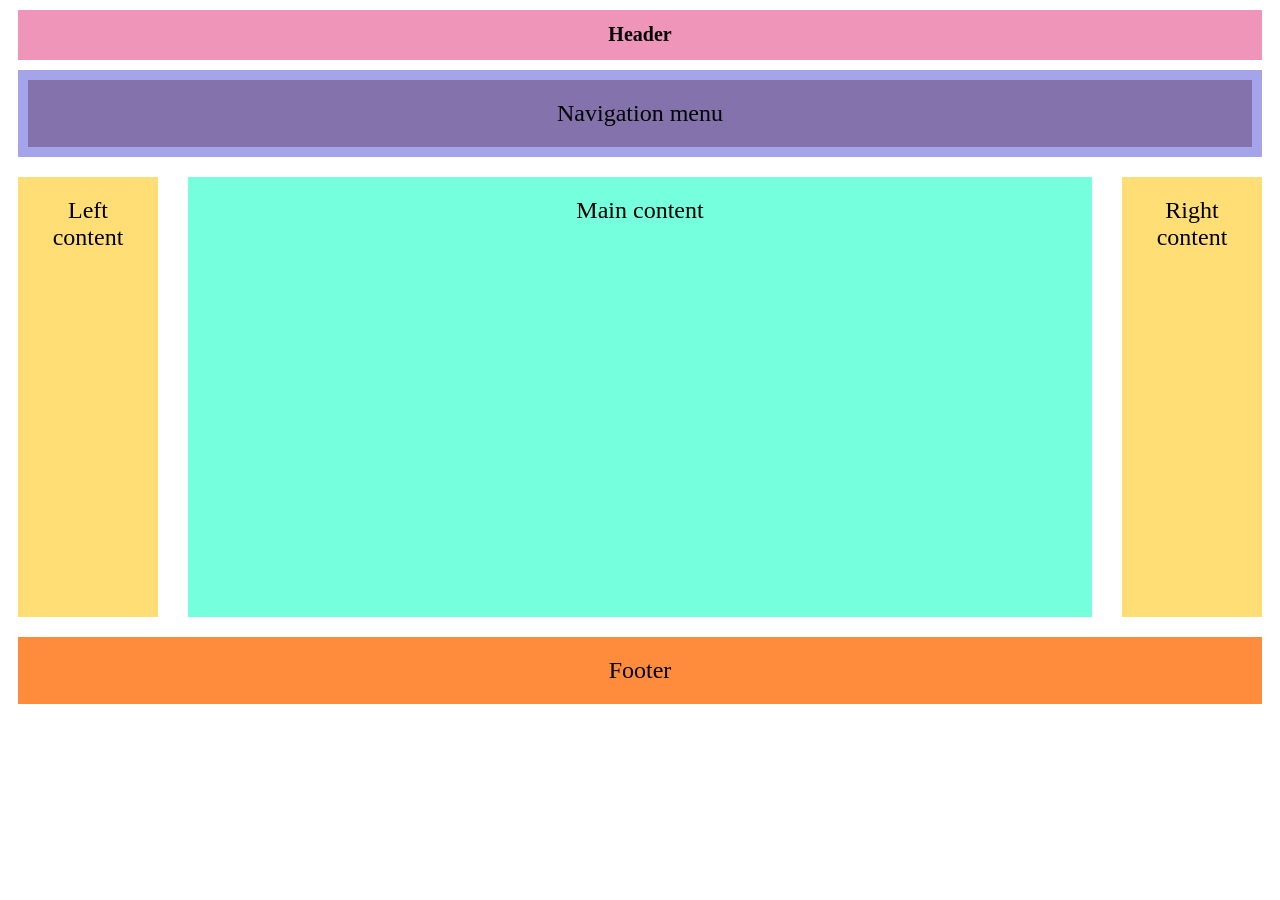
<file: css-flex/index.html>
<!DOCTYPE html>
<html lang="en"></html>
<head>
    <meta charset="UTF-8">
    <meta charset="UTF-8">
    <meta name="viewport" content="width=device-width, initial-scale=1.0">
    <title>Layout Example Page</title>
<link rel="stylesheet" href="layout-main.css">

</head>

<body>

<div class="container"> 

<header>
<div class="header">
    <h1>Header</h1>
</header>

<nav>
    <div class="column">Navigation menu</div>
</nav>

<div class="main">
   <div class="child">Left content</div>
   <div class="child content">Main content</div>
   <div class="child">Right content</div>
</div>
<footer>
Footer
</footer>
</div>
</body>








</html>
</file>
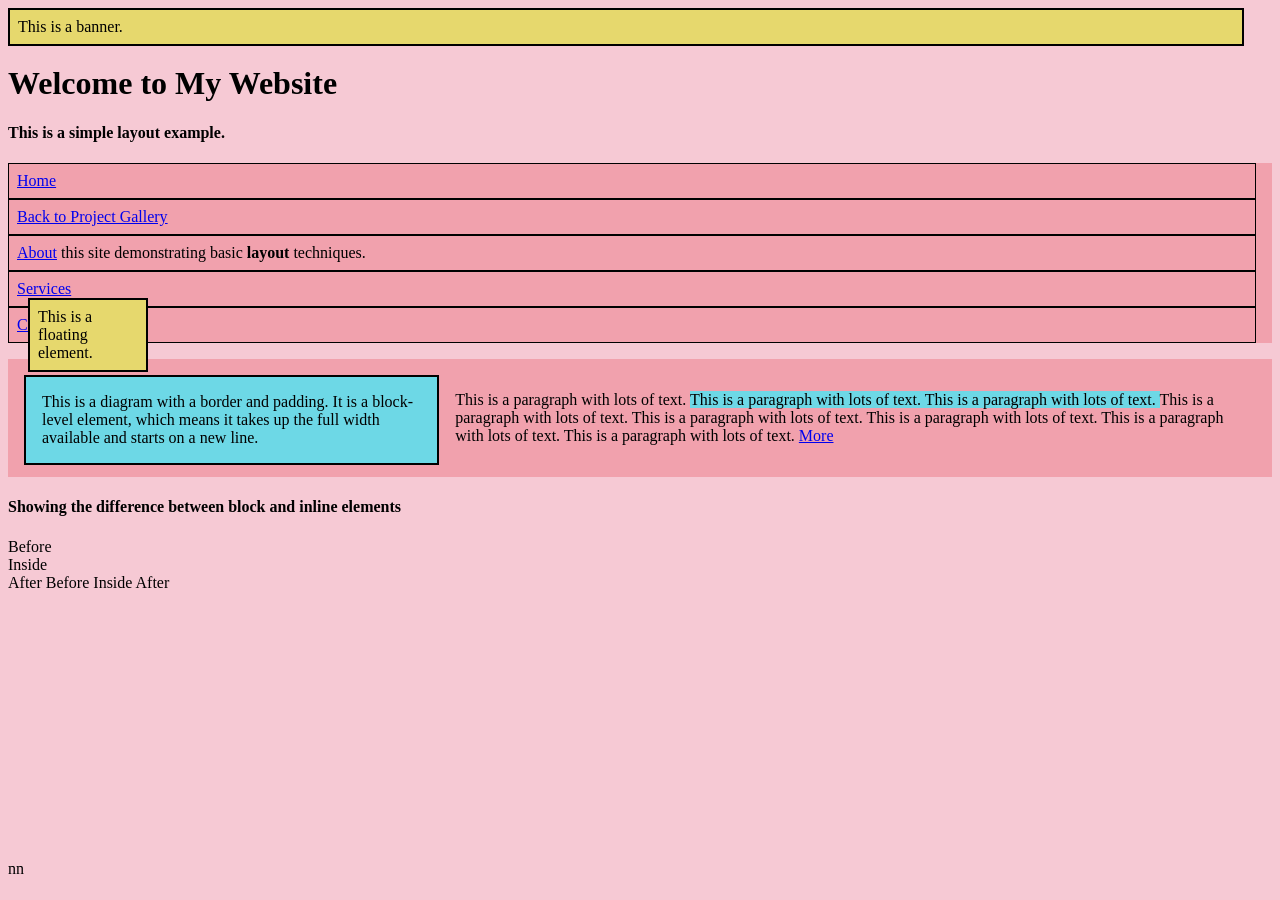
<file: layout_website/index.html>
<!DOCTYPE html>
<html lang="en">
<head>
    <meta charset="UTF-8">
    <meta name="viewport" content="width=device-width, initial-scale=1.0">
    <title>Layout Example Page</title>
    <link rel="stylesheet" href="main.css">
</head>
<body>
    <header>

        <aside class="banner">This is a banner.</aside>
        <br><br>
        <h1>Welcome to My Website</h1>
        <h4>This is a simple layout example.</h4>
        <nav>
            <ul>
                <li>
                    <a href="#">Home</a>
                </li>
                <li>
                    <a href="../suny-website/mainindex.html">Back to Project Gallery</a>
                </li>
                <li><a href="#">About</a> this site demonstrating basic <b>layout</b> techniques.</li>
                <li><a href="#">Services</a></li>
                <li><a href="#">Contact</a></li>
            </ul>
        </nav>
    </header>

        <div class="diagram">
            This is a diagram with a border and padding. It is a block-level element, which means it takes up the full width available and starts on a new line.
        </div>
        <p class="special-paragraph">
            This is a paragraph with lots of text.
            <span class="highlighted">
                This is a paragraph with lots of text.
                This is a paragraph with lots of text.
            </span>
            This is a paragraph with lots of text.
            This is a paragraph with lots of text.
            This is a paragraph with lots of text.
            This is a paragraph with lots of text.
            This is a paragraph with lots of text.
            <span class="more">
                <a href="#">More</a>
                <span class="more-text">
                    Other interesting text can go here. This is a paragraph with lots of text.
                </span>
            </span>

        </p>


        <div>
            <h4>Showing the difference between block and inline elements</h4>
            </h4>
            Before
            <div>
                Inside
            </div>
            After

            Before
            <span>
                Inside
            </span>
            After
        </div>

    <div class="floating" style="z-index: 1">
        This is a floating element.
    </div>

    <br><br><br><br><br><br><br><br><br><br><br><br><br><br>

    <footer>
        <p>nn</p>
    </footer>



</body>
</html>
</file>
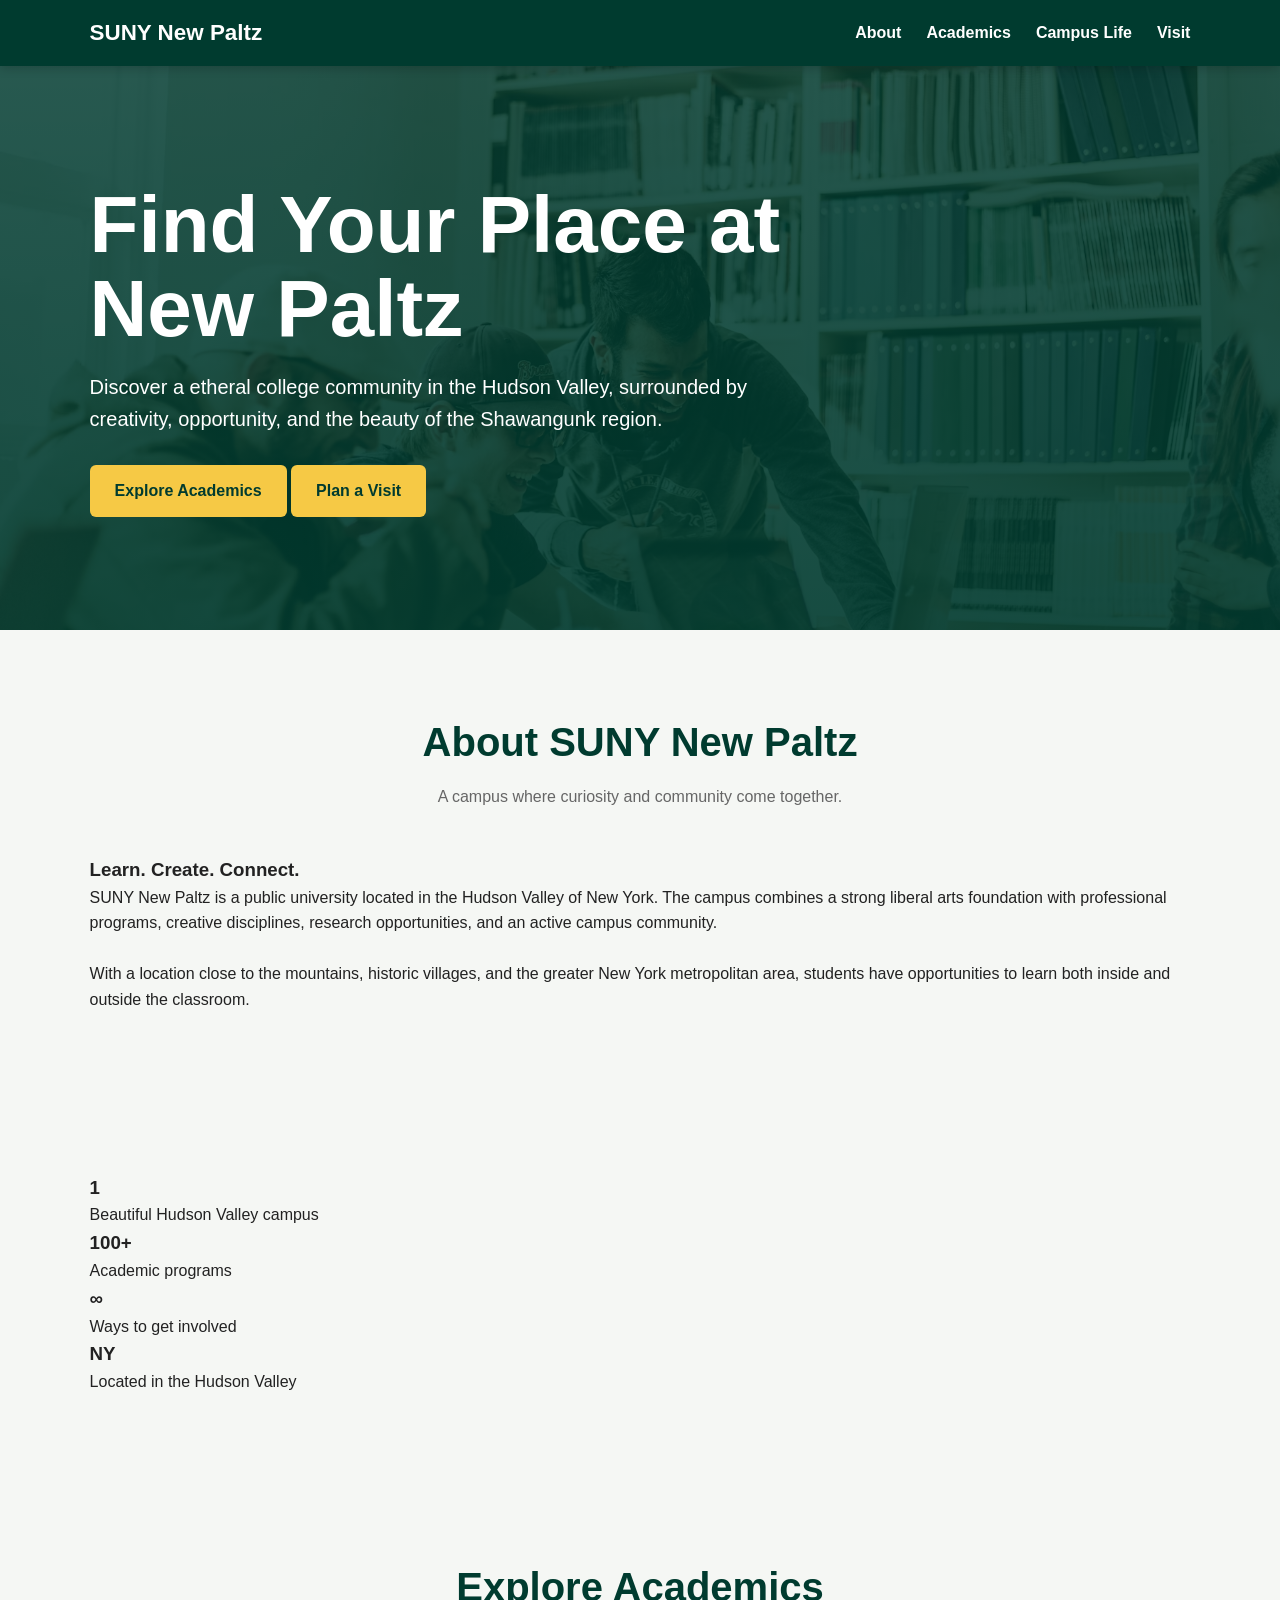
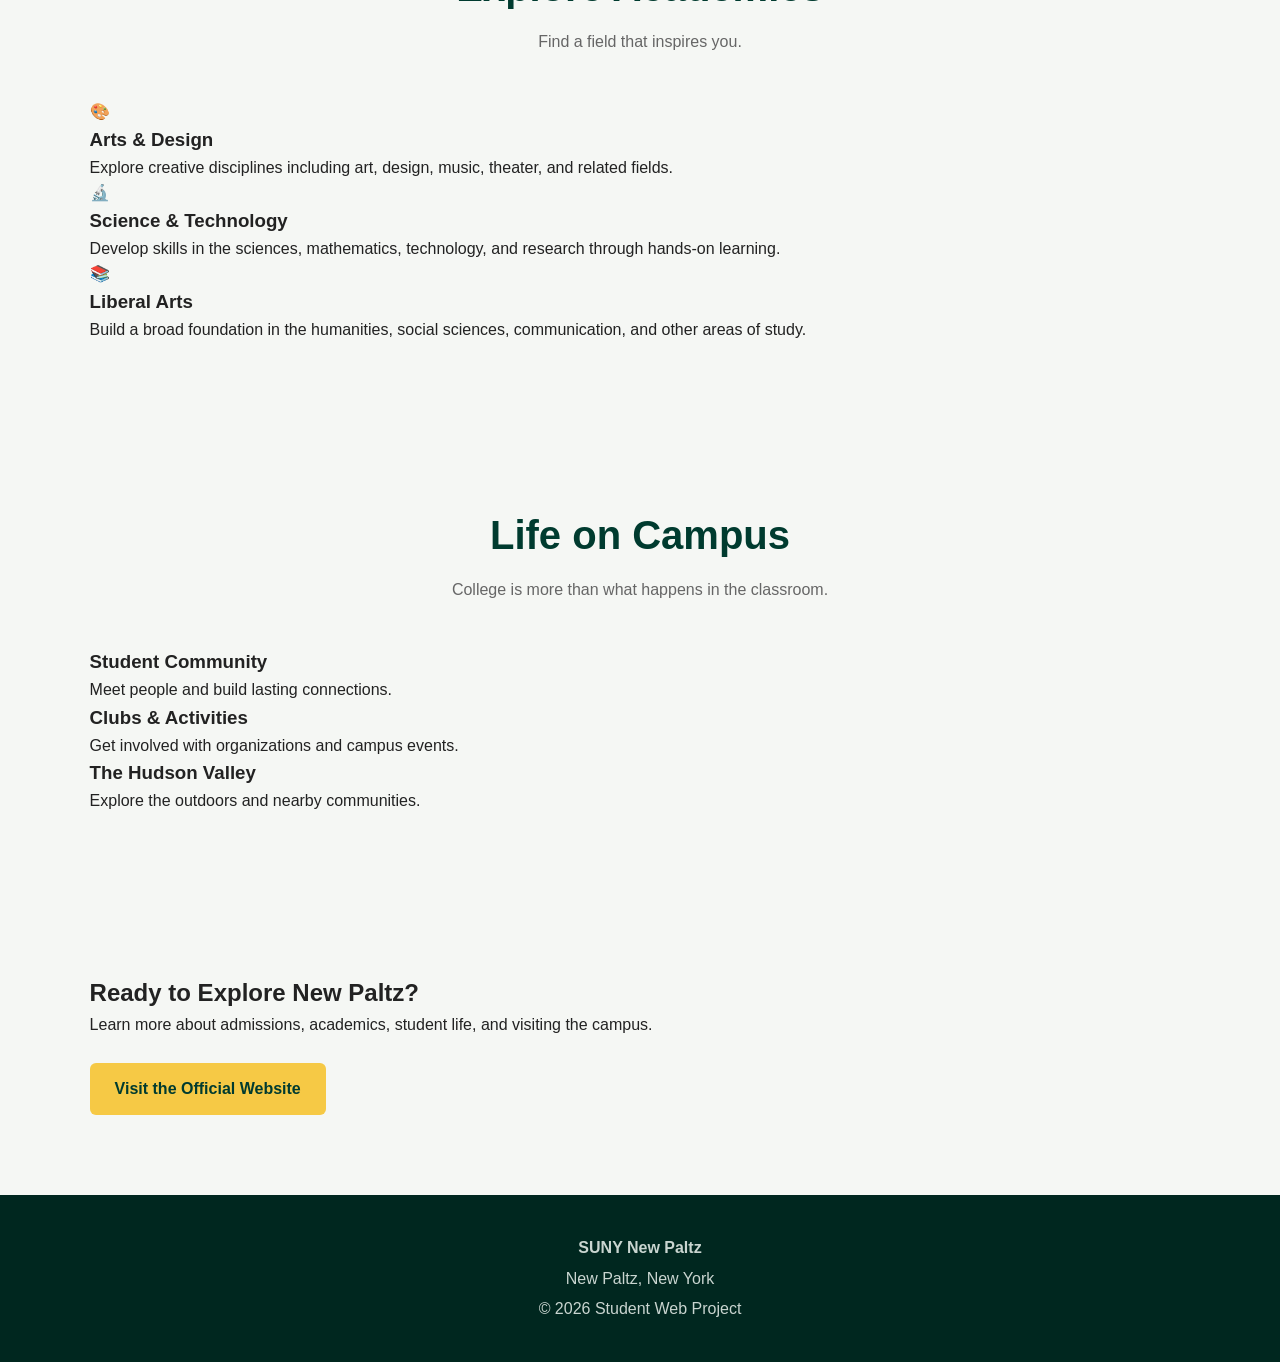
<file: suny-website/index.html>
<!DOCTYPE html>
<html lang="en">
<head>
  <meta charset="UTF-8">
  <meta name="viewport" content="width=device-width, initial-scale=1.0">
  <title>SUNY New Paltz | Explore Your Future</title>
    <link rel="stylesheet" href="style/main.css"/>
</head>

<body>

  <!-- Navigation -->
  <nav>
    <div class="logo">SUNY New Paltz</div>

    <ul>
      <li><a href="#about">About</a></li>
      <li><a href="academics.html">Academics</a></li>
      <li><a href="#life">Campus Life</a></li>
      <li><a href="#visit">Visit</a></li>
    </ul>
  </nav>

  <!-- Hero -->
  <header class="hero">
    <div class="hero-content">
      <h1>Find Your Place at New Paltz</h1>

      <p>
        Discover a etheral college community in the Hudson Valley,
        surrounded by creativity, opportunity, and the beauty of the
        Shawangunk region.
      </p>

      <a class="button" href="#academics">Explore Academics</a>
      <a class="button secondary" href="#visit">Plan a Visit</a>
    </div>
  </header>

  <!-- About -->
  <section id="about" class="about">
    <div class="section-title">
      <h2>About SUNY New Paltz</h2>
      <p>A campus where curiosity and community come together.</p>
    </div>

    <div class="about-grid">
      <div class="about-image"></div>

      <div>
        <h3>Learn. Create. Connect.</h3>

        <p>
          SUNY New Paltz is a public university located in the
          Hudson Valley of New York. The campus combines a strong
          liberal arts foundation with professional programs,
          creative disciplines, research opportunities, and an
          active campus community.
        </p>

        <br>

        <p>
          With a location close to the mountains, historic villages,
          and the greater New York metropolitan area, students have
          opportunities to learn both inside and outside the classroom.
        </p>
      </div>
    </div>
  </section>

  <!-- Stats -->
  <section class="stats">
    <div class="stat">
      <h3>1</h3>
      <p>Beautiful Hudson Valley campus</p>
    </div>

    <div class="stat">
      <h3>100+</h3>
      <p>Academic programs</p>
    </div>

    <div class="stat">
      <h3>∞</h3>
      <p>Ways to get involved</p>
    </div>

    <div class="stat">
      <h3>NY</h3>
      <p>Located in the Hudson Valley</p>
    </div>
  </section>

  <!-- Academics -->
  <section id="academics">
    <div class="section-title">
      <h2>Explore Academics</h2>
      <p>Find a field that inspires you.</p>
    </div>

    <div class="cards">

      <div class="card">
        <div class="card-icon">🎨</div>
        <h3>Arts & Design</h3>
        <p>
          Explore creative disciplines including art, design,
          music, theater, and related fields.
        </p>
      </div>

      <div class="card">
        <div class="card-icon">🔬</div>
        <h3>Science & Technology</h3>
        <p>
          Develop skills in the sciences, mathematics, technology,
          and research through hands-on learning.
        </p>
      </div>

      <div class="card">
        <div class="card-icon">📚</div>
        <h3>Liberal Arts</h3>
        <p>
          Build a broad foundation in the humanities, social
          sciences, communication, and other areas of study.
        </p>
      </div>

    </div>
  </section>

  <!-- Campus Life -->
  <section id="life" class="campus-life">
    <div class="section-title">
      <h2>Life on Campus</h2>
      <p>College is more than what happens in the classroom.</p>
    </div>

    <div class="life-grid">

      <div class="life-card life-1">
        <div>
          <h3>Student Community</h3>
          <p>Meet people and build lasting connections.</p>
        </div>
      </div>

      <div class="life-card life-2">
        <div>
          <h3>Clubs & Activities</h3>
          <p>Get involved with organizations and campus events.</p>
        </div>
      </div>

      <div class="life-card life-3">
        <div>
          <h3>The Hudson Valley</h3>
          <p>Explore the outdoors and nearby communities.</p>
        </div>
      </div>

    </div>
  </section>

  <!-- Visit -->
  <section id="visit" class="visit">
    <div class="visit-box">
      <h2>Ready to Explore New Paltz?</h2>

      <p>
        Learn more about admissions, academics, student life,
        and visiting the campus.
      </p>

      <br>

      <a
        class="button"
        href="https://www.newpaltz.edu/"
        target="_blank"
        rel="noopener noreferrer">
        Visit the Official Website
      </a>
    </div>
  </section>

  <!-- Footer -->
  <footer>
    <p><strong>SUNY New Paltz</strong></p>
    <p>New Paltz, New York</p>
    <p>© 2026 Student Web Project</p>
  </footer>

</body>
</html>
</file>
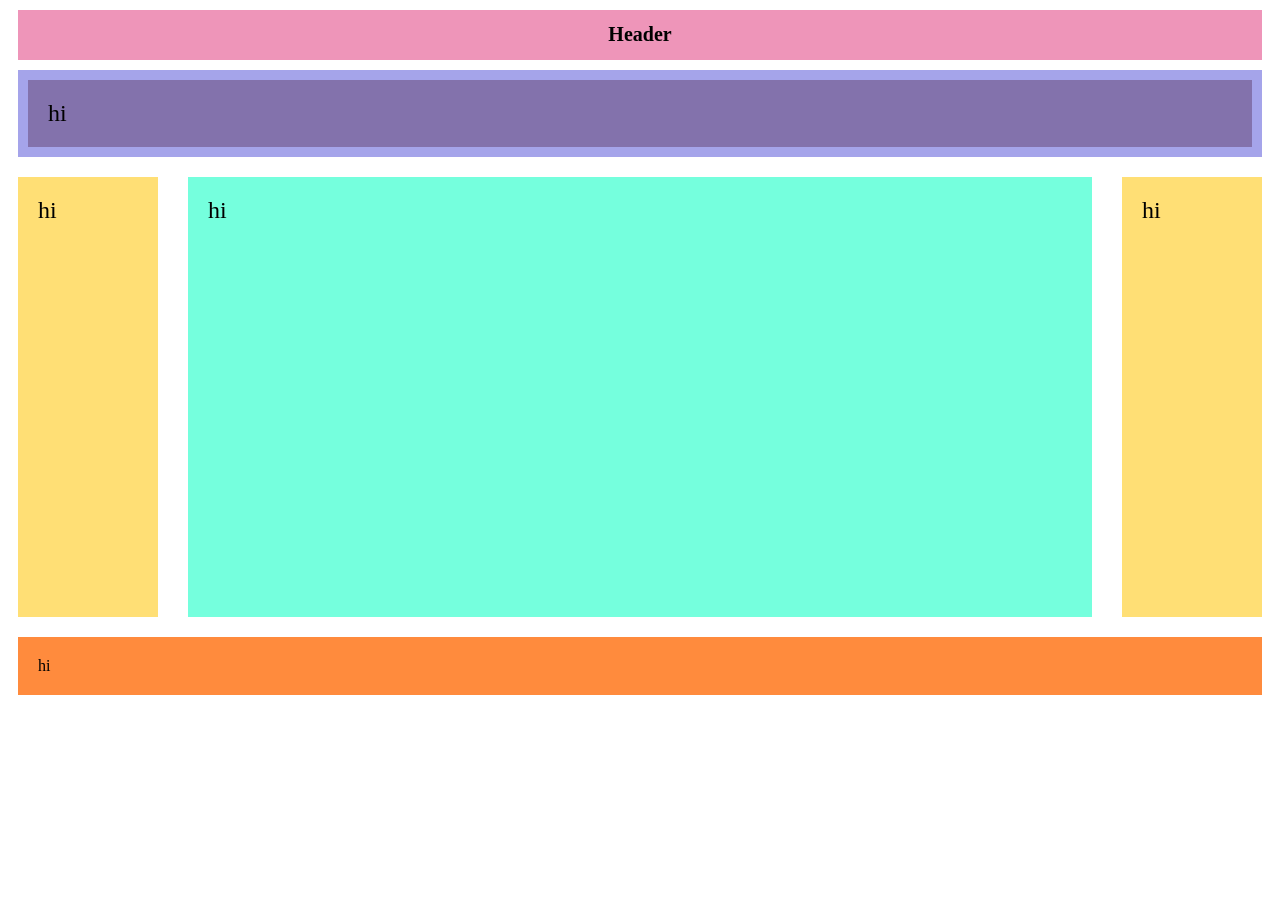
<file: Css-layout-index.html>
<!DOCTYPE html>
<html lang="en"></html>
<head>
    <meta charset="UTF-8">
    <meta charset="UTF-8">
    <meta name="viewport" content="width=device-width, initial-scale=1.0">
    <title>Layout Example Page</title>
<link rel="stylesheet" href="layout-main.css">

</head>

<body>


<header>
<div class="header">
    <h1>Header</h1>
</header>

<nav>
    <div class="column">hi</div>
</nav>

<div class="main">
   <div class="child">hi</div>
   <div class="child content">hi</div>
   <div class="child">hi</div>
</div>
<footer>
hi
</footer>
</body>








</html>
</file>
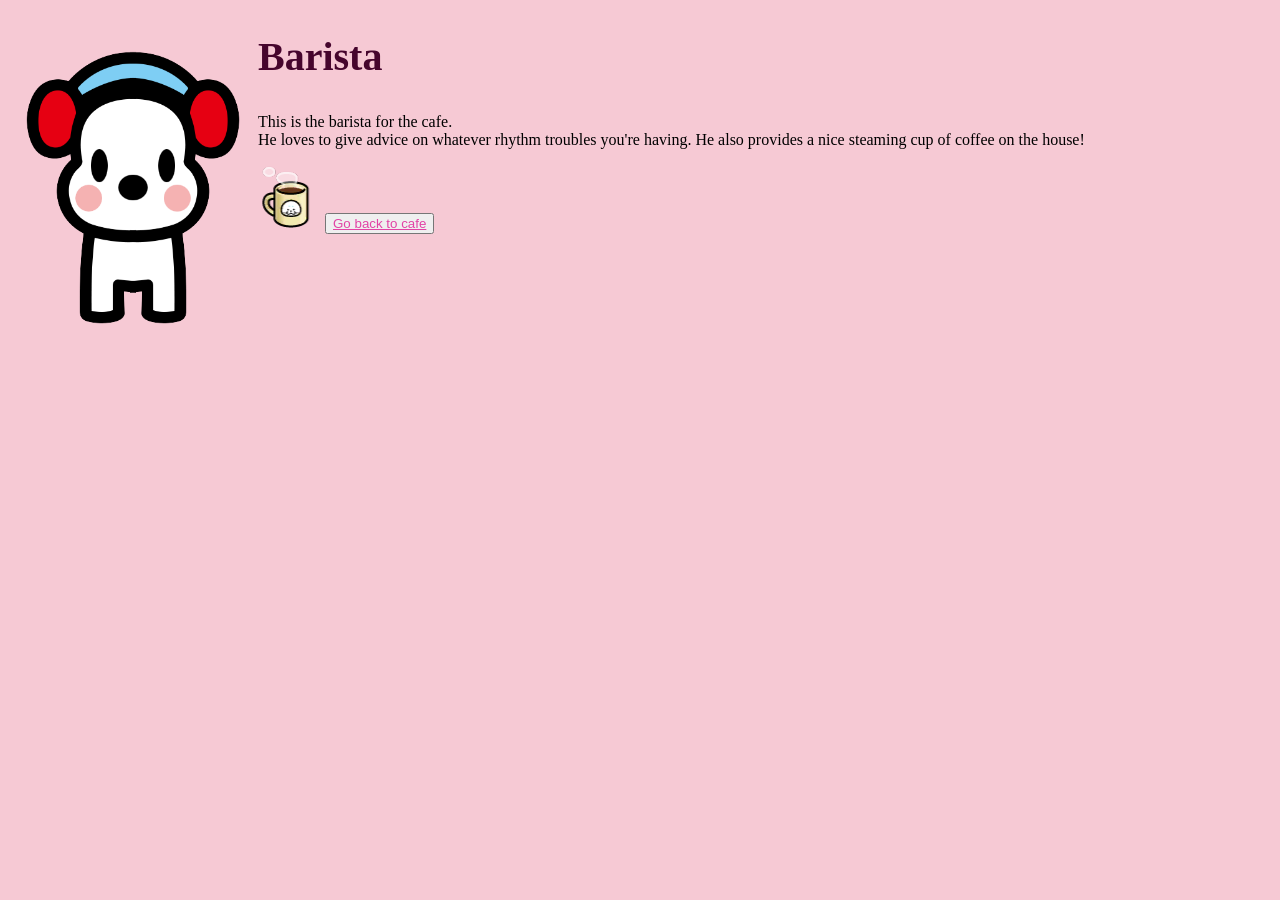
<file: midterm-site/Page1.html>
<!DOCTYPE html>
<html lang="en">
<head>
    <meta charset="UTF-8">
    <meta name="viewport" content="width=device-width, initial-scale=1.0">
    <title>Page1</title>
    <link rel="stylesheet" type="text/css" href="external.css">
</head>

<body>
   <div id="main">
    <section class="header">
    </section>
    <section class="content">

      <style type="text/css">
      .img_deg
      {
         float:left
      }
      </style>

     <img class="img_deg" src="barista.webp" width="250">
     <h1>Barista</h1>
     <p>This is the barista for the cafe.<br>
      He loves to give advice on whatever rhythm troubles you're having. He also provides a nice steaming cup of coffee on the house!</p>
    </section>
   </div>
</body>
<body>
   <div id="main">
    <section class="header">
    </section>
    <section class="content">
       <img src="coffee.png" />
     <button> <a href="index.html">Go back to cafe</a></button>
    </section>
   </div>
</body>
</html>
</file>
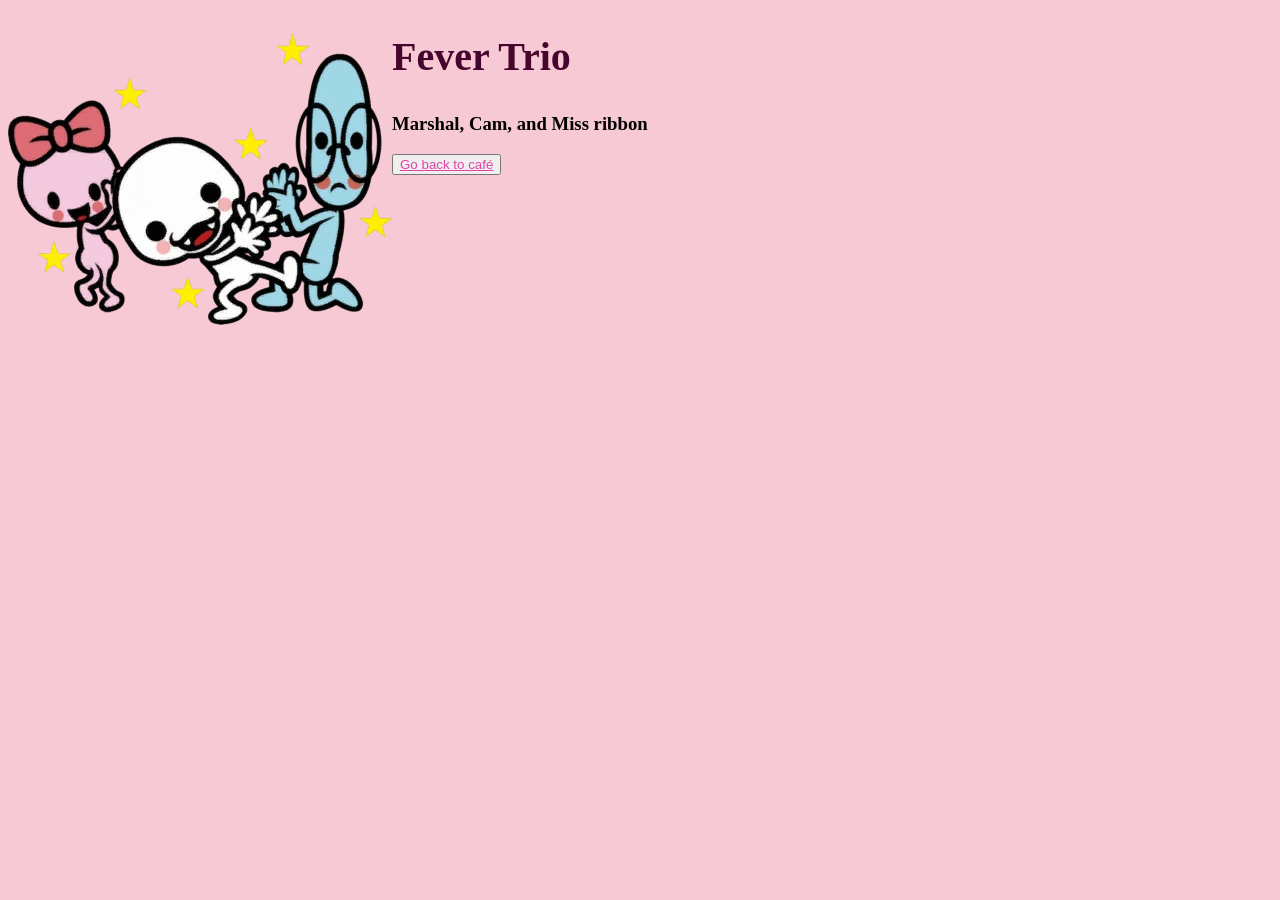
<file: midterm-site/Page2.html>
<!DOCTYPE html>
<html lang="en">
<head>
    <meta charset="UTF-8">
    <meta name="viewport" content="width=device-width, initial-scale=1.0">
    <title>Page2</title>
    <link rel="stylesheet" type="text/css" href="external.css">
</head>

<body>
   <div id="main">
    <section class="header">
    </section>
    <section class="content">
       <style type="text/css">
      .img_deg
      {
         float:left
      }
      </style>

     <img class="img_deg" src="Fever_Trio.webp">
     <h1>Fever Trio</h1>
     <h3>Marshal, Cam, and Miss ribbon</h3>
    </section>
    </section>
   </div>
</body>

<body>
   <div id="main">
    <section class="header">
    </section>
    <section class="content">
     <button> <a href="index.html">Go back to café</a></button>
    </section>
   </div>
</body>
</html>
</file>
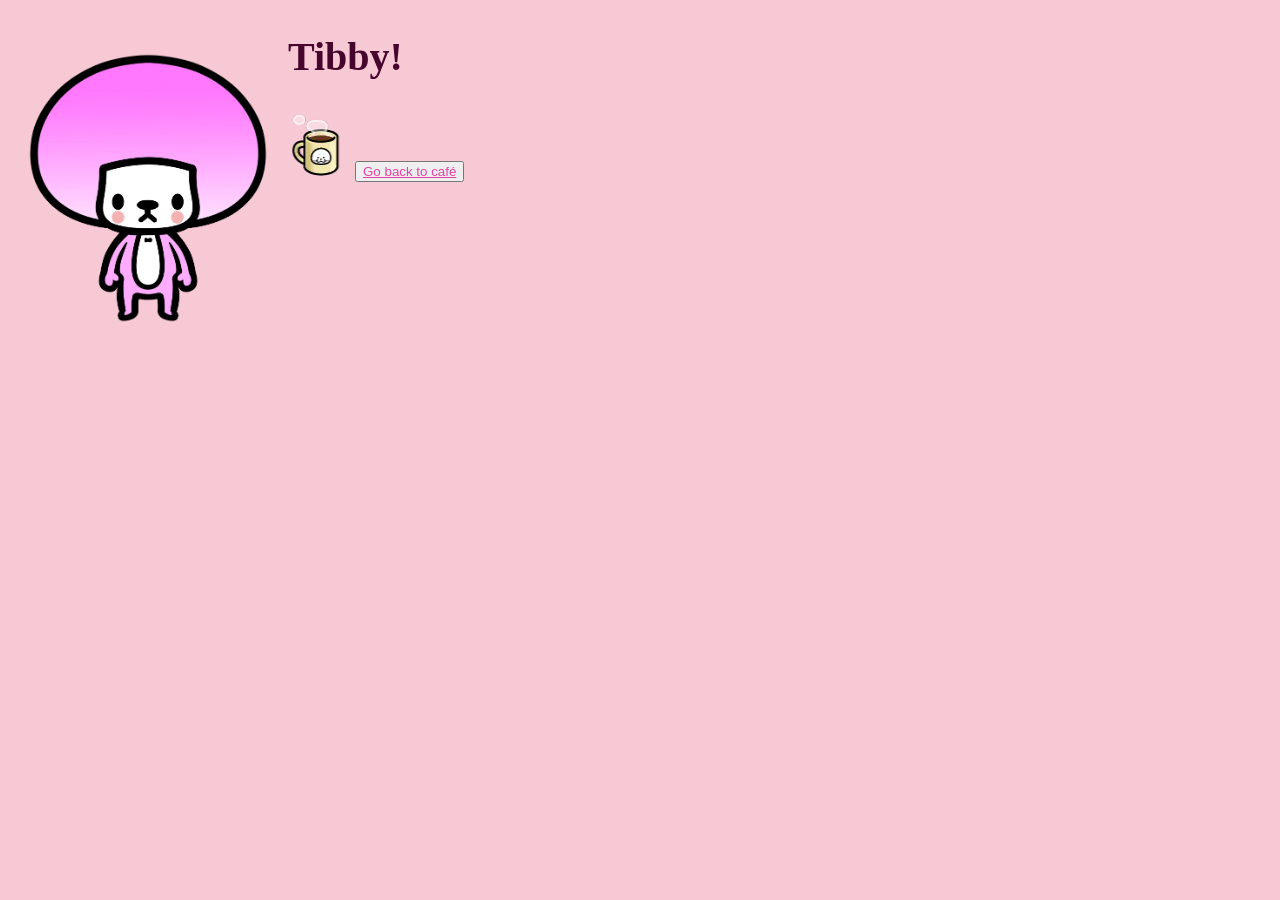
<file: midterm-site/Page3.html>
<!DOCTYPE html>
<html lang="en">
<head>
    <meta charset="UTF-8">
    <meta name="viewport" content="width=device-width, initial-scale=1.0">
    <title>Page3</title>
    <link rel="stylesheet" type="text/css" href="external.css">
</head>

<body>
   <div id="main">
    <section class="header">
    </section>
    <section class="content">
            <style type="text/css">
      .img_deg
      {
         float:left
      }
      </style>

     <img class="img_deg" src="Artwork_3DS_Character_Tibby.webp" width="280px">
     <h1>Tibby!</h1>
    </section>
   </div>
</body>

<body>
   <div id="main">
    <section class="header">
    </section>
    <section class="content">
       <img src="coffee.png" />
     <button> <a href="index.html">Go back to café</a></button>
    </section>
   </div>
</body>
</html>
</file>
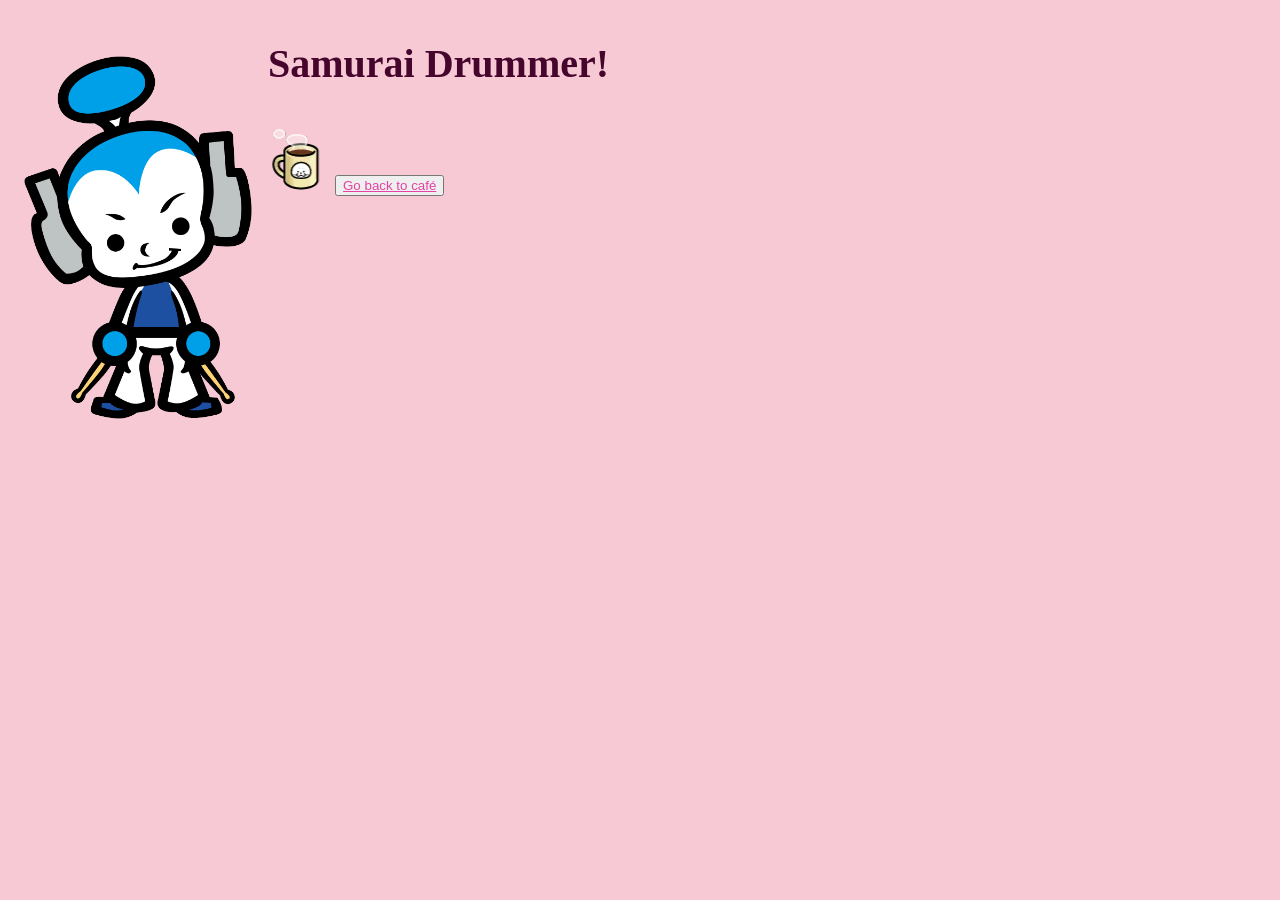
<file: midterm-site/Page4.html>
<!DOCTYPE html>
<html lang="en">
<head>
    <meta charset="UTF-8">
    <meta name="viewport" content="width=device-width, initial-scale=1.0">
    <title>Page2</title>
    <link rel="stylesheet" type="text/css" href="external.css">
</head>

<body>
   <div id="main">
    <section class="header">
    </section>
    <section class="content">

       <div id="main">
    <section class="header">
    </section>
    <section class="content">

       <style type="text/css">
      .img_deg
      {
         float:left
      }
      </style>

     <img class="img_deg" src="Artwork_3DS_Character_Samurai_Drummer.webp" width="260px">
   <h1>Samurai Drummer!</h1>
   </section>
   </div>
</body>

<body>
   <div id="main">
    <section class="header">
    </section>
    <section class="content">
       <img src="coffee.png" />
     <button> <a href="index.html">Go back to café</a></button>
    </section>
   </div>
</body>
</html>
</file>
<file: css-flex/layout-main.css>
.header {
    display:flex;
    background-color: rgb(238, 149, 185);
    justify-content: center;
margin: 10px;
font-size: 10px;

}


 nav {
    display:flex;
     flex-direction: column;
    background-color: rgb(165, 164, 234);
    justify-content: center;
margin: 10px;
}

 nav div{
    background-color:rgb(131, 114, 172);
     flex-direction: column;
    margin: 10px;
    padding: 20px;
 font-size: 24px;
text-align: center;
}

nav div:hover{
    background-color:rgb(225, 212, 255);

}


.main {
    display: flex;
    text-align: center;
    flex-direction: row;
 font-size: 24px;
 gap: 10px;
}

.main div{ 
    background-color: rgb(255, 223, 117);
    padding: 20px;
    justify-content: space-between;
    height: 400px;
    margin: 10px;
    width: 100px;
}

.main .content{
    flex-grow: 1;
 margin: 10px;
  background-color: rgb(117, 255, 221);
}

footer {
    text-align: center;
    display:flex;
     flex-direction: column;
    background-color: rgb(255, 139, 61);
    justify-content: center;
    font-size: 24px;
margin: 10px;
padding: 20px;
}
</file>
<file: layout_website/main.css>
body 
{
  background-color: rgb(246, 201, 212);
}
nav {
    background-color: rgb(241, 161, 173);
}

nav ul {
    display: flex;
    flex-direction: column;
    list-style-type: none;
    padding: 0;
}
nav ul li {
    margin-right: 1rem;
    padding: 0.5rem;
    border: 1px solid #000;
}

.special-paragraph {
    padding: 2rem;
    background-color: rgb(241, 161, 173);
}

.highlighted {
    width: 50%;
    background-color: #6dd8e6;
}

.more {
    position: relative;
}

.more .more-text {
    display: none;
}

.more:focus-within .more-text {
    display: block;
    position: absolute;
    top: 20px;
    left: 0;

    background-color: #e6d86d;
    border: 2px solid #000;
    padding: .5rem;
    margin: .5rem;
}

.diagram {
    border: 2px solid #000;
    padding: 1rem;
    margin: 1rem;

    background-color: #6dd8e6;

    float: left;
    width: 30%;
}

.floating {
    position: absolute;
    top: 290px;
    left: 20px;

    width: 100px;
    background-color: #e6d86d;
    border: 2px solid #000;
    padding: .5rem;
    margin: .5rem;
}

.banner {
    position: fixed;
    top: 0;
    left: 0;

    width: 95%;
    background-color: #e6d86d;
    border: 2px solid #000;
    padding: .5rem;
    margin: .5rem;

    z-index: 1000;
}
</file>
<file: suny-website/style/main.css>
* {
      margin: 0;
      padding: 0;
      box-sizing: border-box;
    }

    html {
      scroll-behavior: smooth;
    }

    body {
      font-family: Arial, Helvetica, sans-serif;
      color: #222;
      line-height: 1.6;
      background: #f5f7f4;
    }

    /* Navigation */
    nav {
      position: fixed;
      top: 0;
      width: 100%;
      background: #003b2f;
      color: white;
      padding: 15px 7%;
      display: flex;
      justify-content: space-between;
      align-items: center;
      z-index: 1000;
      box-shadow: 0 2px 10px rgba(0,0,0,0.2);
    }

    .logo {
      font-size: 1.4rem;
      font-weight: bold;
    }

    nav ul {
      display: flex;
      list-style: none;
      gap: 25px;
    }

    nav a {
      color: white;
      text-decoration: none;
      font-weight: bold;
    }

    nav a:hover {
      color: #f6c945;
    }

    /* Hero */
    .hero {
      min-height: 70vh;
      padding: 150px 7% 80px;
      display: flex;
      align-items: center;
      color: white;

      background:
        linear-gradient(
          rgba(0, 59, 47, 0.82),
          rgba(0, 59, 47, 0.9)
        ),
        url("../immages/peeps.avif")
        center/cover;
    }

    .hero-content {
      max-width: 800px;
    }

    .hero h1 {
      font-size: clamp(3rem, 7vw, 5rem);
      line-height: 1.05;
      margin-bottom: 20px;
    }

    .hero p {
      font-size: 1.25rem;
      max-width: 700px;
      margin-bottom: 30px;
    }
    
    .button {
      display: inline-block;
      background: #f6c945;
      color: #003b2f;
      padding: 13px 25px;
      border-radius: 6px;
      text-decoration: none;
      font-weight: bold;
      transition: 0.2s;
    }
   
    .button:hover {
      background: white;
      transform: translateY(-2px);
    }

    /* General Sections */
    section {
      padding: 80px 7%;
    }

    .section-title {
      text-align: center;
      margin-bottom: 45px;
    }

    .section-title h2 {
      color: #003b2f;
      font-size: 2.5rem;
      margin-bottom: 10px;
    }

    .section-title p {
      color: #666;
    }

    /* Intro */
    .intro {
      background: white;
    }

    .intro-content {
      max-width: 1000px;
      margin: auto;
      text-align: center;
    }

    .intro-content h2 {
      color: #003b2f;
      font-size: 2.3rem;
      margin-bottom: 20px;
    }

    .intro-content p {
      font-size: 1.1rem;
      color: #555;
    }

    /* Academic Areas */
    .academic-section {
      background: #f5f7f4;
    }

    .academic-grid {
      max-width: 1150px;
      margin: auto;
      display: grid;
      grid-template-columns: repeat(3, 1fr);
      gap: 25px;
    }

    .academic-card {
      background: white;
      padding: 30px;
      border-radius: 12px;
      box-shadow: 0 5px 20px rgba(0,0,0,0.08);
      border-top: 5px solid #003b2f;
      transition: 0.25s;
    }

    .academic-card:hover {
      transform: translateY(-7px);
      box-shadow: 0 10px 25px rgba(0,0,0,0.12);
    }

    .icon {
      font-size: 2.5rem;
      margin-bottom: 15px;
    }

    .academic-card h3 {
      color: #003b2f;
      font-size: 1.4rem;
      margin-bottom: 10px;
    }

    .academic-card p {
      color: #555;
      margin-bottom: 15px;
    }

    .academic-card a {
      color: #006b55;
      font-weight: bold;
      text-decoration: none;
    }

    .academic-card a:hover {
      color: #c69c00;
    }

    /* Featured */
    .featured {
      background: #003b2f;
      color: white;
    }

    .featured-content {
      max-width: 1100px;
      margin: auto;
      display: grid;
      grid-template-columns: 1fr 1fr;
      gap: 50px;
      align-items: center;
    }

    .featured h2 {
      color: #f6c945;
      font-size: 2.5rem;
      margin-bottom: 15px;
    }

    .featured p {
      color: #e0e8e4;
      margin-bottom: 20px;
    }

    .featured ul {
      list-style: none;
    }

    .featured li {
      margin: 12px 0;
      padding-left: 25px;
      position: relative;
    }

    .featured li::before {
      content: "✓";
      color: #f6c945;
      font-weight: bold;
      position: absolute;
      left: 0;
    }

    .featured-image {
      height: 350px;
      border-radius: 12px;

      background:
        linear-gradient(rgba(0,0,0,.1), rgba(0,0,0,.1)),
        url("../immages/peeps 2.avif")
        center/cover;
    }

    /* Resources */
    .resources {
      background: white;
    }

    .resource-grid {
      max-width: 1100px;
      margin: auto;
      display: grid;
      grid-template-columns: repeat(3, 1fr);
      gap: 25px;
    }

    .resource {
      padding: 30px;
      text-align: center;
      background: #eef2ed;
      border-radius: 10px;
    }

    .resource h3 {
      color: #003b2f;
      margin: 10px 0;
    }

    .resource p {
      color: #666;
      margin-bottom: 15px;
    }

    .resource a {
      color: #006b55;
      font-weight: bold;
      text-decoration: none;
    }

    /* CTA */
    .cta {
      text-align: center;
      background: #f6c945;
      color: #003b2f;
    }

    .cta h2 {
      font-size: 2.5rem;
      margin-bottom: 15px;
    }

    .cta p {
      max-width: 650px;
      margin: 0 auto 25px;
    }

    .cta .button {
      background: #003b2f;
      color: white;
    }

    .cta .button:hover {
      background: white;
      color: #003b2f;
    }

    /* Footer */
    footer {
      background: #00271f;
      color: white;
      text-align: center;
      padding: 35px 7%;
    }

    footer p {
      color: #c9d5d0;
      margin: 5px;
    }

    /* Responsive */
    @media (max-width: 850px) {
      nav {
        flex-direction: column;
        gap: 10px;
      }

      nav ul {
        gap: 12px;
        font-size: 0.9rem;
      }

      .academic-grid,
      .resource-grid {
        grid-template-columns: 1fr 1fr;
      }

      .featured-content {
        grid-template-columns: 1fr;
      }
    }

    @media (max-width: 600px) {
      .academic-grid,
      .resource-grid {
        grid-template-columns: 1fr;
      }

      .hero {
        padding-top: 180px;
      }

      .hero h1 {
        font-size: 3rem;
      }
    }
</file>
<file: layout-main.css>
.header {
    display:flex;
    background-color: rgb(238, 149, 185);
    justify-content: center;
margin: 10px;
font-size: 10px;

}


 nav {
    display:flex;
     flex-direction: column;
    background-color: rgb(165, 164, 234);
    justify-content: center;
margin: 10px;
}

 nav div{
    background-color:rgb(131, 114, 172);
     flex-direction: column;
    margin: 10px;
    padding: 20px;
 font-size: 24px;

}


.main {
    display: flex;
    
    flex-direction: row;
 font-size: 24px;
 gap: 10px;
}

.main div{ 
    background-color: rgb(255, 223, 117);
    padding: 20px;
    justify-content: space-between;
    height: 400px;
    margin: 10px;
    width: 100px;
}

.main .content{
    flex-grow: 1;
 margin: 10px;
  background-color: rgb(117, 255, 221);
}

footer {
    display:flex;
     flex-direction: column;
    background-color: rgb(255, 139, 61);
    justify-content: center;
margin: 10px;
padding: 20px;
}
</file>
<file: midterm-site/external.css>
*
body 
{
  background-color: rgb(246, 201, 212);
}

h1 {
  color: rgb(70, 5, 45);
  font-size: 40px;
}
li {
  color: hsl(323, 60%, 68%);
  margin-left: 20px;
}

a:link {
  color: rgb(226, 67, 165);
}

h2 {
  color: rgb(70, 5, 45);
  font-size: 30px;
}
</file>
